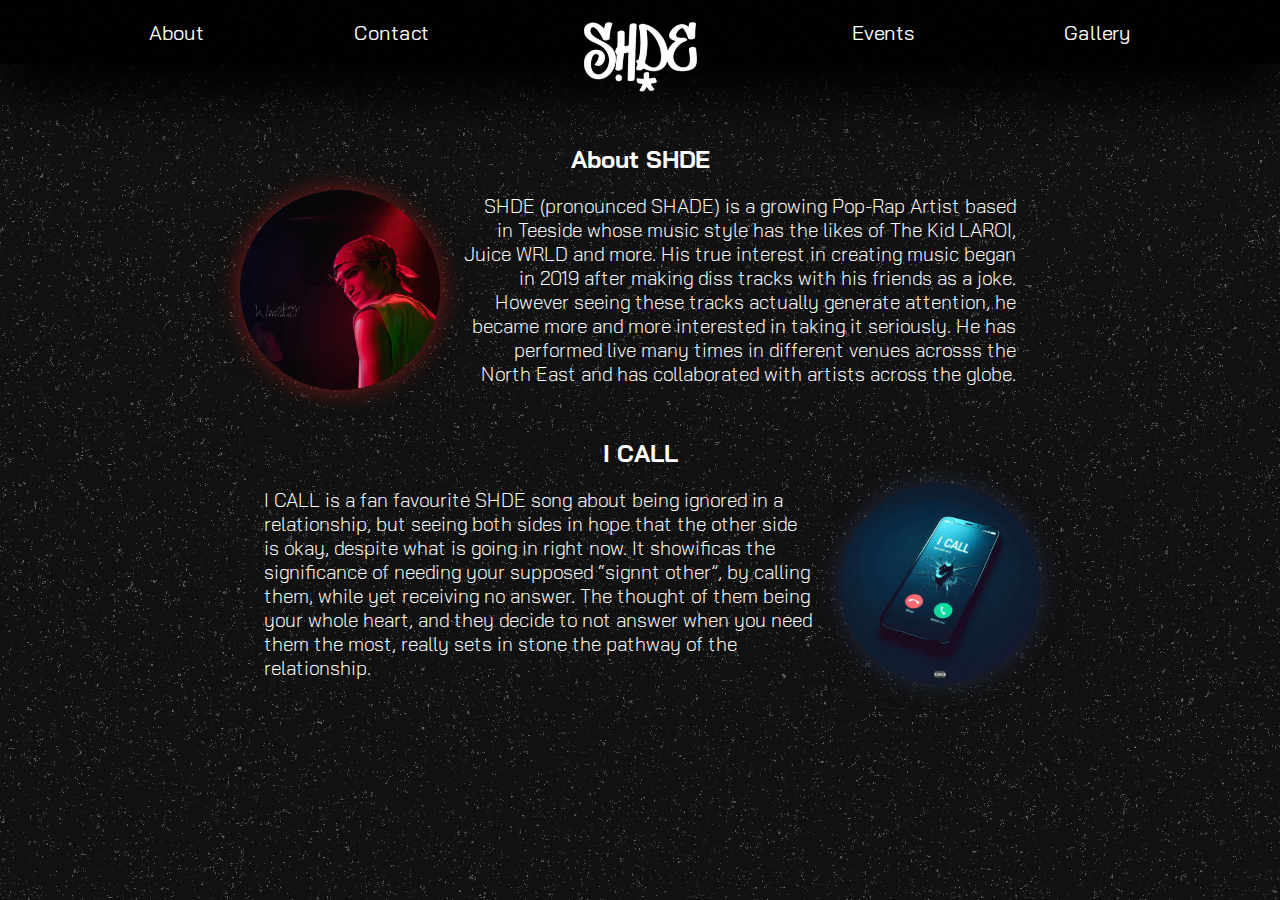
<file: about.html>
<!DOCTYPE html>
<html lang="en">
<head>
    <meta charset="UTF-8">
    <meta name="viewport" content="width=device-width, initial-scale=1.0">
    <title>About | SHDE Official Site</title>
    <link rel="stylesheet" href="/style.css">
    <link rel="stylesheet" href="css/about.css">
    <!-- SEO -->
    <link rel="icon" type="image/png" href="/images/favicon-32x32.png">
    <link rel="icon" type="image/x-icon" href="/favicon.ico">
    <meta name="description" content="SHDE Official Site. Find out all about SHDE, I CALL and more. Follow SHDE on social media @shdemusic">
    <meta name="keywords" content="shde,music,pop,musician,england,north,shdemusic,shade,spotify,instagram, about, me, i call">
    <meta name="robots" content="index, follow">
    <meta http-equiv="Content-Type" content="text/html; charset=utf-8">
    <meta name="language" content="English">
    <meta name="revisit-after" content="7 days">
    <meta name="author" content="SHDE">
    <link rel="apple-touch-icon" type="image/png" href="/images/apple-touch-icon.png">
    <meta property="og:title" content="About | SHDE Official Site">
    <meta name="og:description" content="SHDE Official Site. Find out all about SHDE, I CALL and more. Follow SHDE on social media @shdemusic">
    <meta property="og:site_name" content="SHDE">
    <meta property="og:image" content="/images/apple-touch-icon.png">
    <meta property="og:url" content="https://shdemusic.com/about">
    <meta property="og:type" content="music.musician">

    <meta name="twitter:card" content="summary_large_image">
    <meta name="twitter:description" content="SHDE Official Site. Find out all about SHDE, I CALL and more. Follow SHDE on social media @shdemusic">
    <meta name="twitter:title" content="About | SHDE Official Site">
    <meta name="twitter:image" content="/images/apple-touch-icon.png">
</head>
<body>
    <header>
        <a class="logo" href="/"><img src="/images/logo.png"></a>
        <nav>
            <ul class="nav">
                <li><a href="/about">About</a></li>
                <li><a href="/contact">Contact</a></li>
                <li class="headerGap"></li>
                <li><a href="/events">Events</a></li>
                <li><a href="/gallery">Gallery</a></li>
            </ul>
            <div class="hamburger">
            <span></span>
            <span></span>
            <span></span>
        </div>
        </nav>
    </header>

    <main class="first">
        <h2>About SHDE</h2>
        <section>
            <div class="img-cont shde">
                <img src="/images/gallery/shde2.JPG" alt="Photo of SHDE">
            </div>
            <p class="text">SHDE (pronounced SHADE) is a growing Pop-Rap Artist based in Teeside whose music style has the likes of The Kid LAROI, Juice WRLD and more. His true interest in creating music began in 2019 after making diss tracks with his friends as a joke. However seeing these tracks actually generate attention, he became more and more interested in taking it seriously. He has performed live many times in different venues acrosss the North East and has collaborated with artists across the globe. </p>
        </section>
        <h2>I CALL</h2>
        <section class="right">
            <div class="img-cont icall">
                <img src="/albumCovers/icall.webp" alt="I CALL cover">
            </div>
            <p class="text">I CALL is a fan favourite SHDE song about being ignored in a relationship, but seeing both sides in hope that the other side is okay, despite what is going in right now. It showificas the significance of needing your supposed “signnt other”, by calling them, while yet receiving no answer. The thought of them being your whole heart, and they decide to not answer when you need them the most, really sets in stone the pathway of the relationship.</p>
        </section>
    </main>
    
   

   
    <script src="/js/script.js"></script>
</body>
</html>
</file>
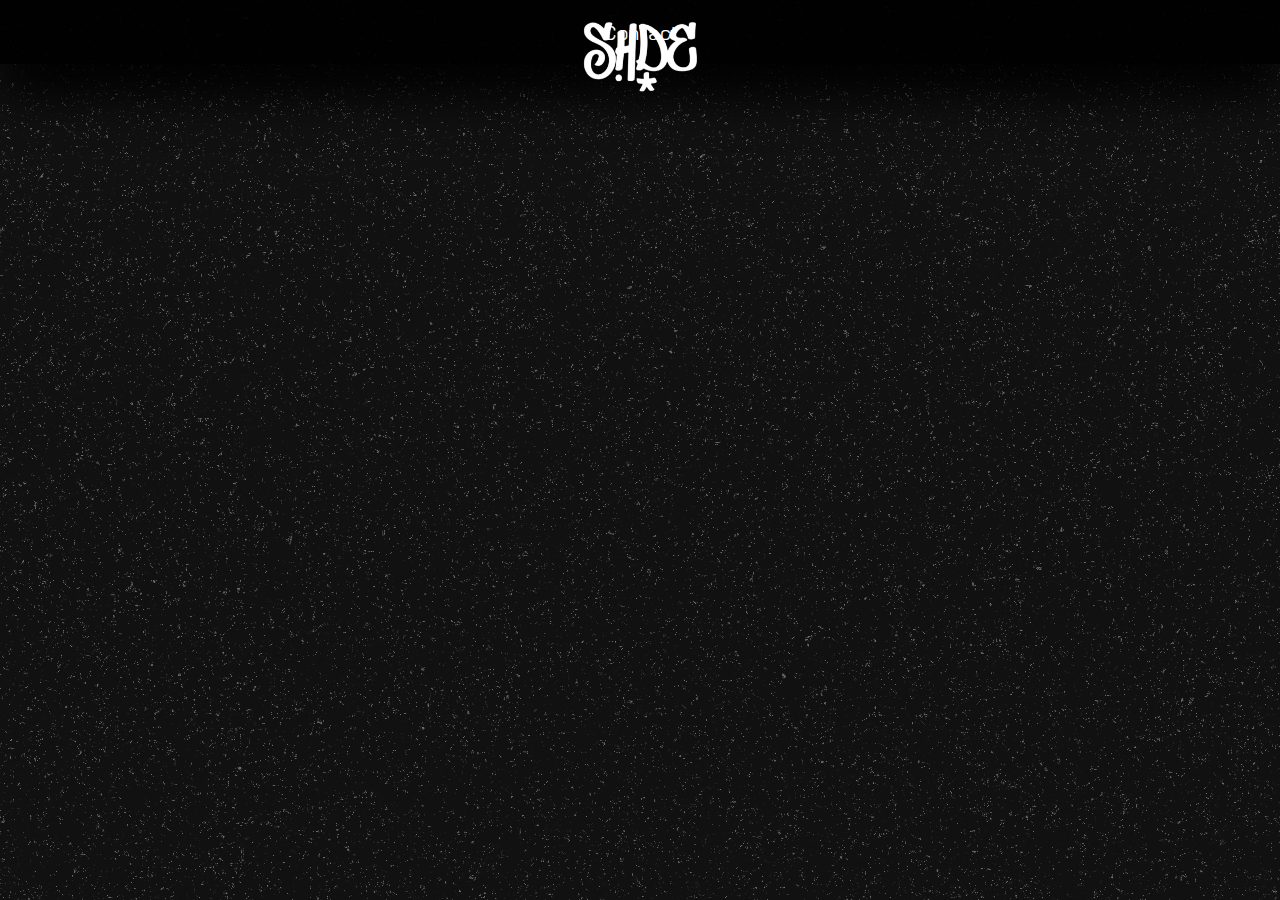
<file: contact.html>
<!DOCTYPE html>
<html lang="en">
<head>
    <meta charset="UTF-8">
    <meta name="viewport" content="width=device-width, initial-scale=1.0">
    <title>Contact | SHDE Official Site</title>
    <link rel="stylesheet" href="/style.css">
    <style>.first{max-width: 600px; margin: 9rem auto;}</style>
    <!-- SEO -->
    <link rel="icon" type="image/png" href="/images/favicon-32x32.png">
    <link rel="icon" type="image/x-icon" href="/favicon.ico">
</head>
<body>
    <header>
        <a class="logo" href="/"><img src="/images/logo.png"></a>
        <ul class="nav">
            <li><a href="/contact.html">Contact</a></li>
            <li class="headerG
</file>
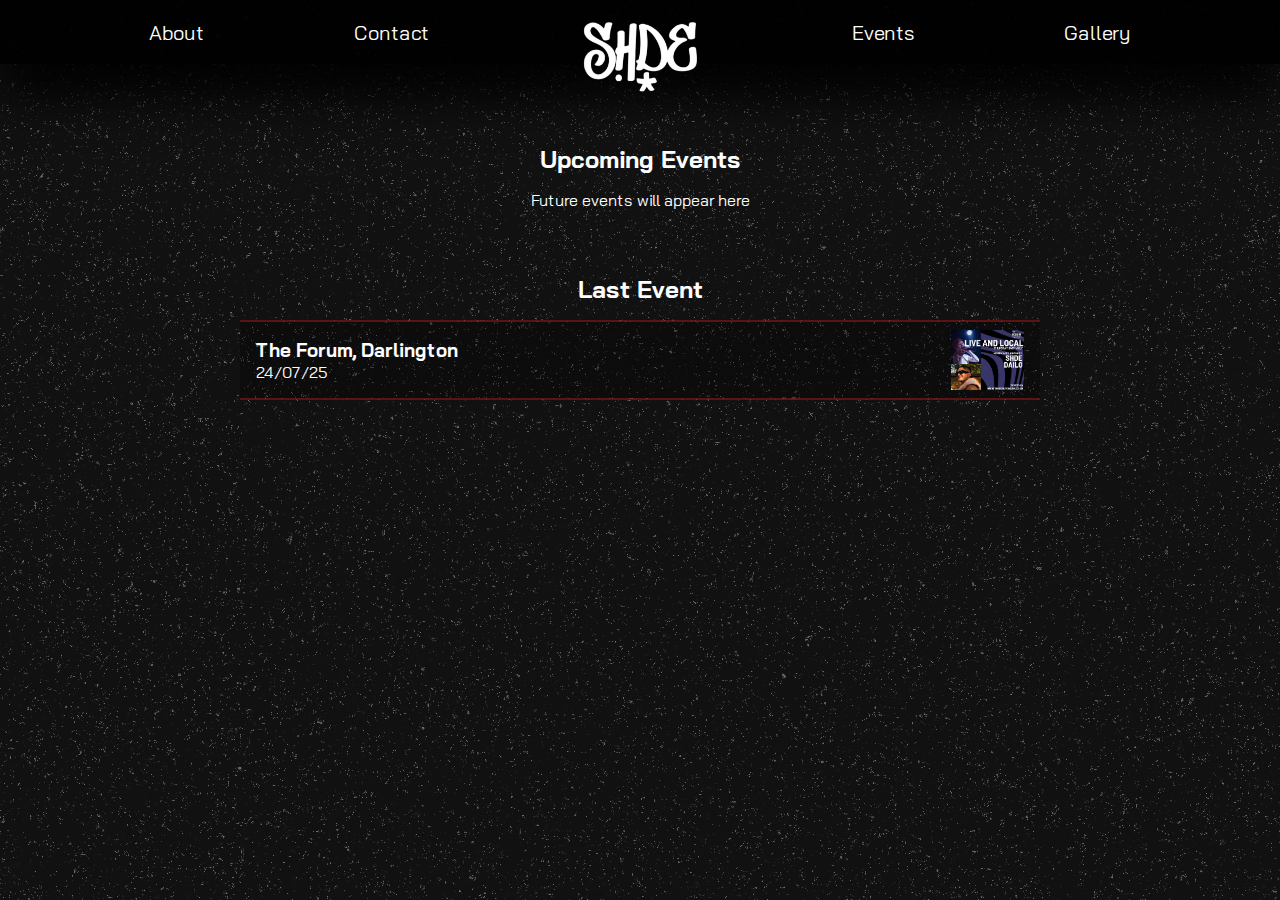
<file: events.html>
<!DOCTYPE html>
<html lang="en">
<head>
    <meta charset="UTF-8">
    <meta name="viewport" content="width=device-width, initial-scale=1.0">
    <title>Events | SHDE Official Site</title>
    <link rel="stylesheet" href="/style.css">
    <link rel="stylesheet" href="/css/rows.css">
    <link rel="stylesheet" href="/css/events.css">
    <!-- SEO -->
    <link rel="icon" type="image/png" href="/images/favicon-32x32.png">
    <link rel="icon" type="image/x-icon" href="/favicon.ico">
</head>
<body>
    <header>
        <a class="logo" href="/"><img src="/images/logo.png"></a>
        <nav>
            <ul class="nav">
                <li><a href="/about.html">About</a></li>
                <li><a href="/contact.html">Contact</a></li>
                <li class="headerGap"></li>
                <li><a href="/events.html">Events</a></li>
                <li><a href="/gallery.html">Gallery</a></li>
            </ul>
            <div class="hamburger">
            <span></span>
            <span></span>
            <span></span>
        </div>
        </nav>
    </header>

    <section class="first">
        <h2>Upcoming Events</h2>
        <div class="upcoming-events">

        </div>
        <p id="warning">Future events will appear here</p>
    </section>

    
    <section>
        <h2>Last Event</h2>
        <div class="last-event card"></div>
    </section>

    
    <script src="/js/script.js"></script>
    <script src="/js/events.js"></script>
</body>
</html>
</file>
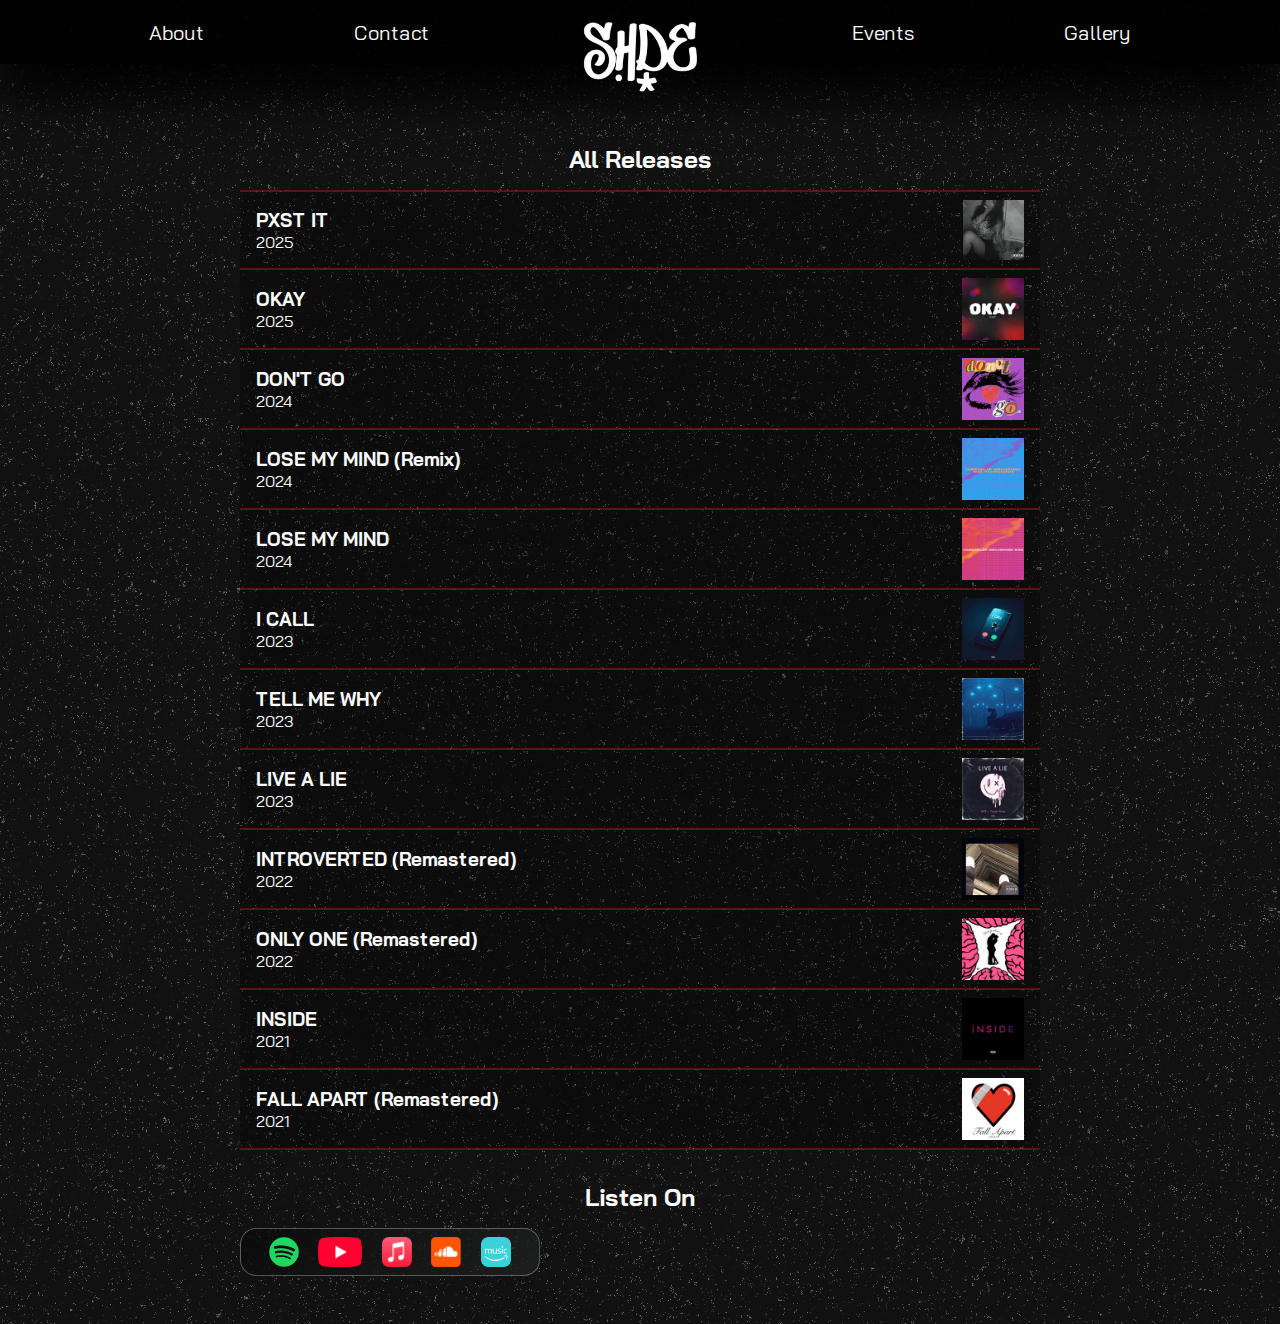
<file: releases.html>
<!DOCTYPE html>
<html lang="en">
<head>
    <meta charset="UTF-8">
    <meta name="viewport" content="width=device-width, initial-scale=1.0">
    <title>Releases | SHDE Official Site</title>
    <link rel="stylesheet" href="/style.css">
    <link rel="stylesheet" href="/css/index.css">
    <!-- SEO -->
    <link rel="icon" type="image/png" href="/images/favicon-32x32.png">
    <link rel="icon" type="image/x-icon" href="/favicon.ico">
    <style>.first{margin-top: 6rem;}</style>
</head>
<body>
    <header>
        <a class="logo" href="/"><img src="/images/logo.png"></a>
        <nav>
            <ul class="nav">
                <li><a href="/about.html">About</a></li>
                <li><a href="/contact.html">Contact</a></li>
                <li class="headerGap"></li>
                <li><a href="/events.html">Events</a></li>
                <li><a href="/gallery.html">Gallery</a></li>
            </ul>
            <div class="hamburger">
            <span></span>
            <span></span>
            <span></span>
        </div>
        </nav>
    </header>

    <section class="releases first">
        <h2>All Releases</h2>
        <div class="release-container"></div>
    </section>

   
    <section class="listenon">
        <h2>Listen On</h2>
         <div class="socials listen">
            <a target="_blank" href="https://open.spotify.com/artist/4hvHMl18JQMUEX4R1eYS9v">
                <img src="/images/spotify-green.png" alt="Spotify">
            </a>    
            <a target="_blank" href="https://www.youtube.com/channel/UC32frJC_AUr5UkMD-MpPHyA">
                <img src="/images/yt.png" alt="YouTube">
            </a>
            <a target="_blank" href="https://music.apple.com/gb/artist/shde/1554885395">
                <img src="/images/am.png" alt="Apple Music">
            </a>
            <a target="_blank" href="https://soundcloud.com/shdemusic">
                <img src="/images/sc.png" alt="SoundCloud">
            </a>
            <a target="_blank" href="https://music.amazon.co.uk/artists/B08X6CLLVS/shde">
                <img src="/images/amazonmusic.png" alt="Amazon Music">
            </a>
      </div>
    </section>

    <footer>

    </footer>

    <script src="/js/releases.js"></script>
    <script src="/js/script.js"></script>
</body>
</html>
</file>
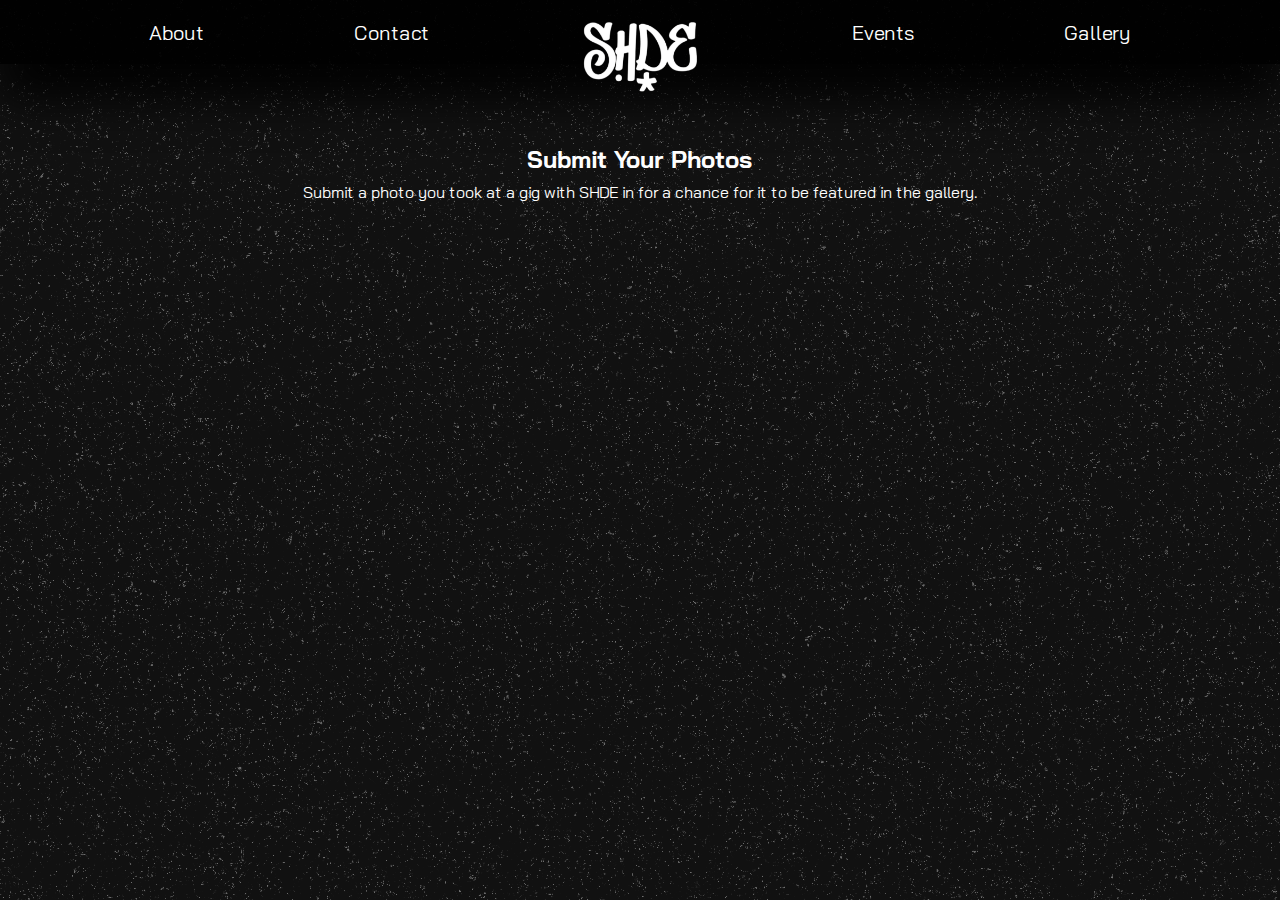
<file: submit.html>
<!DOCTYPE html>
<html lang="en">
<head>
    <meta charset="UTF-8">
    <meta name="viewport" content="width=device-width, initial-scale=1.0">
    <title>Submit | SHDE Official Site</title>
    <link rel="stylesheet" href="/style.css">
    <style>p{text-align: center; margin-top: 0.5rem;}</style>
    <!-- SEO -->
    <link rel="icon" type="image/png" href="/images/favicon-32x32.png">
    <link rel="icon" type="image/x-icon" href="/favicon.ico">
    <meta name="robots" content="noindex, follow">
    <!-- Google tag (gtag.js) -->
<script async src="https://www.googletagmanager.com/gtag/js?id=G-YEYGGR8WN5"></script>
<script>
  window.dataLayer = window.dataLayer || [];
  function gtag(){dataLayer.push(arguments);}
  gtag('js', new Date());

  gtag('config', 'G-YEYGGR8WN5');
</script>
</head>
<body>
    <header>
        <a class="logo" href="/"><img src="/images/logo.png"></a>
        <nav>
            <ul class="nav">
                <li><a href="/about">About</a></li>
                <li><a href="/contact">Contact</a></li>
                <li class="headerGap"></li>
                <li><a href="/events">Events</a></li>
                <li><a href="/gallery">Gallery</a></li>
            </ul>
            <div class="hamburger">
            <span></span>
            <span></span>
            <span></span>
        </div>
        </nav>
    </header>

    <section class="first">
        <h2>Submit Your Photos</h2>
        <p>Submit a photo you took at a gig with SHDE in for a chance for it to be featured in the gallery.</p>
        <iframe data-tally-src="https://tally.so/embed/m6EA2N?alignLeft=1&hideTitle=1&transparentBackground=1&dynamicHeight=1" loading="lazy" width="100%" height="347" frameborder="0" marginheight="0" marginwidth="0" title="SHDE Fan Photos"></iframe>
        <script>var d=document,w="https://tally.so/widgets/embed.js",v=function(){"undefined"!=typeof Tally?Tally.loadEmbeds():d.querySelectorAll("iframe[data-tally-src]:not([src])").forEach((function(e){e.src=e.dataset.tallySrc}))};if("undefined"!=typeof Tally)v();else if(d.querySelector('script[src="'+w+'"]')==null){var s=d.createElement("script");s.src=w,s.onload=v,s.onerror=v,d.body.appendChild(s);}</script>
    </section>

  
    <script src="/js/script.js"></script>
</body>
</html>
</file>
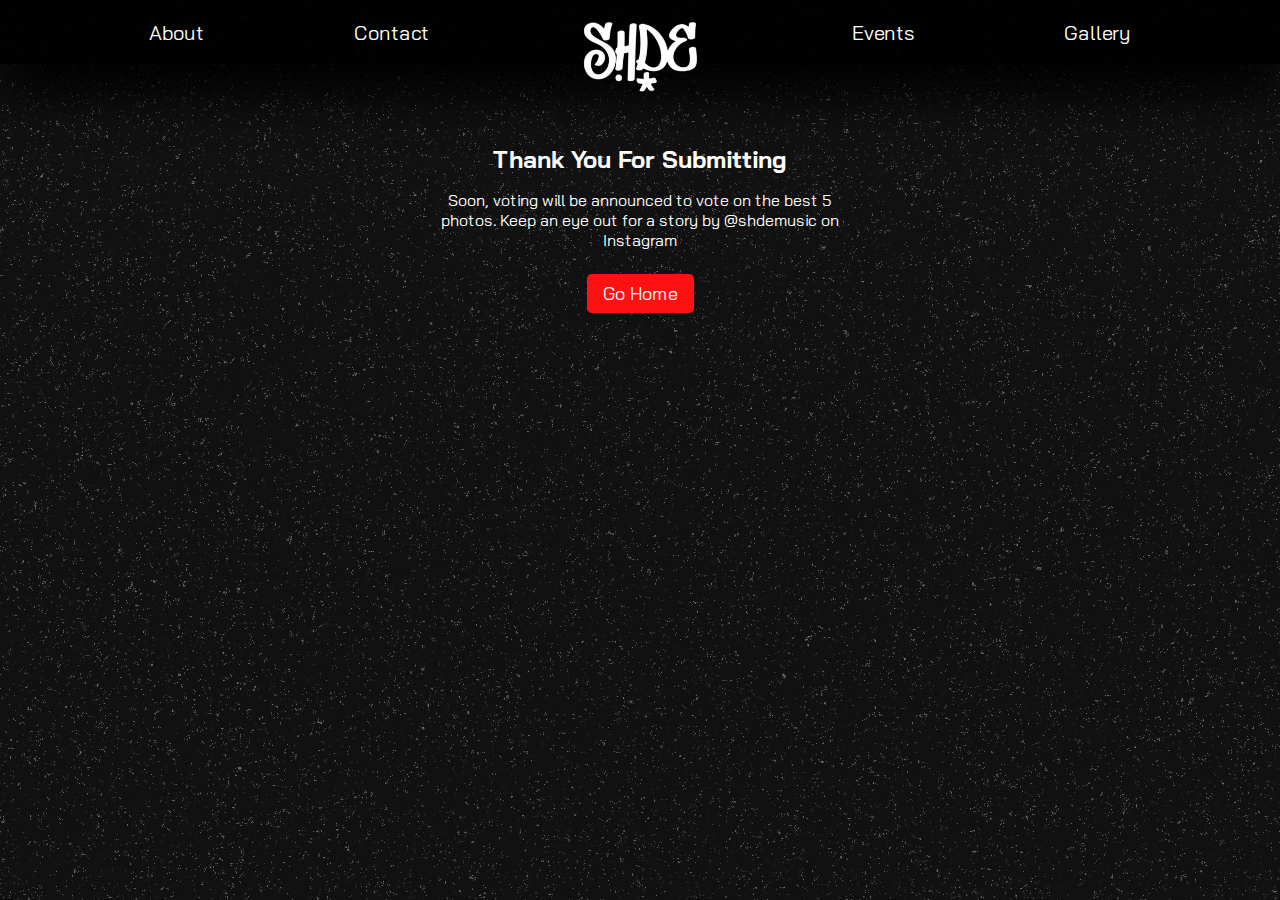
<file: thank-you.html>
<!DOCTYPE html>
<html lang="en">
<head>
    <meta charset="UTF-8">
    <meta name="viewport" content="width=device-width, initial-scale=1.0">
    <title>Thank You | SHDE Official Site</title>
    <link rel="stylesheet" href="/style.css">
    <!-- SEO -->
    <link rel="icon" type="image/png" href="/images/favicon-32x32.png">
    <link rel="icon" type="image/x-icon" href="/favicon.ico">
    <meta name="robots" content="noindex, follow">
    <style>
        .first{
            text-align: center;
            max-width: 400px;
        }
        h2{
            margin-bottom: 1rem;
        }.primary-btn{position: relative;
            top: 2rem;
        }
        a{
            text-decoration: none;
        }a:hover{color: #f22;}
    </style>
    <!-- Google tag (gtag.js) -->
<script async src="https://www.googletagmanager.com/gtag/js?id=G-YEYGGR8WN5"></script>
<script>
  window.dataLayer = window.dataLayer || [];
  function gtag(){dataLayer.push(arguments);}
  gtag('js', new Date());

  gtag('config', 'G-YEYGGR8WN5');
</script>
</head>
<body>
    <header>
        <a class="logo" href="/"><img src="/images/logo.png"></a>
        <nav>
            <ul class="nav">
                <li><a href="/about">About</a></li>
                <li><a href="/contact">Contact</a></li>
                <li class="headerGap"></li>
                <li><a href="/events">Events</a></li>
                <li><a href="/gallery">Gallery</a></li>
            </ul>
            <div class="hamburger">
            <span></span>
            <span></span>
            <span></span>
        </div>
        </nav>
    </header>

    <section class="first">
        <h2>Thank You For Submitting</h2>
        <p>Soon, voting will be announced to vote on the best 5 photos. Keep an eye out for a story by <a href="https://instagram.com/shdemusic">@shdemusic on Instagram</a></p>
        <a href="/" class="primary-btn">Go Home</a>
    </section>

  
    <script src="/js/script.js"></script>
</body>
</html>
</file>
<file: style.css>
@import url('https://fonts.googleapis.com/css2?family=Bai+Jamjuree:ital,wght@0,200;0,300;0,400;0,500;0,600;0,700;1,200;1,300;1,400;1,500;1,600;1,700&display=swap');
*{
    margin: 0;
    padding: 0;
    box-sizing: border-box;
    font-family: "Bai Jamjuree", sans-serif;
    color: #fefefe;
}

body{
    background: #111;
    background-image: url('/nnnoise.svg');
    background-repeat: repeat-y;
    background-size: 100%;
}

header{
    width: 100%;
    height: 4rem;
    margin-bottom: 3rem;
    display: flex;
    align-items: center;
    position: absolute;
    background: #000e;
    z-index: 10;
    top: 0;
    box-shadow: 0 2rem 3rem #000;
}

.logo img{
    filter: invert(1);
    height: 5rem;
}

.headerGap{
    width: 7.82rem;
}

.logo{
    position: absolute;
    left: 50%;
    transform: translateX(-50%);
    margin-top: 3rem;
}

.nav{
    width: 100%;
    display: flex;
    align-items: center;
    justify-content: space-evenly;
    list-style-type: none;
}
.nav a{
    text-decoration: none;
    color: #fefefe;
    font-size: 1.25rem;
}

section{
    margin: 2rem auto 0;
    max-width: 800px;
}

footer{
    margin-bottom: 2rem;
}

h2{
    text-align: center;
}

.primary-btn{
    background: #f11;
    text-decoration: none;
    padding: 0.5rem 1rem;
    font-size: large;
    border-radius: 0.3rem;
    margin: 1rem auto;
    transition: 200ms;
}

.primary-btn:hover{
    color: #ddd;
    background: #f11b;
    box-shadow: 0 0 1rem #f22;
}

.socials img{
    height: 100%;
    flex: 1;
    border-radius: 0.2rem;
}
.socials a{
    height: 100%;
}
.socials a svg{
    fill: #fefefe !important;
    height: 100%;
    aspect-ratio: 1/1;
    width: auto;
}
.socials{
    height: 3rem;
    display: flex;
    align-items: center;
    justify-content: space-evenly;
    width: 100%;
    max-width: 300px;
    margin-bottom: 3rem;
    border-radius: 1rem;
    background: linear-gradient(135deg, #0a0a0ac4, #222323c4);
    padding: 0.5rem;
    border: 1px solid #d0d1d05b;
}

.first{
    margin-top: 9rem;
}

.hamburger {
  display: none;
  flex-direction: column;
  gap: 5px;
  margin-left: auto;
  width: fit-content;
  cursor: pointer;
  position: relative;
  z-index: 10;
  margin-right: 1rem;
}

.hamburger span {
  width: 30px;
  height: 3px;
  background: rgb(124, 8, 8);
  border-radius: 2px;
  transition: transform 0.3s ease, opacity 0.3s ease;
}

nav{
    width: 100%;
}

/* hamburger mobile */
@media (max-width: 768px) {
    .hamburger{
    display: flex;
    padding: 1.4rem;
    }

    .mobile-logo{
    display: block;
    }

    .nav{
    display: flex;
    visibility: hidden;
    position: absolute;
    top: 0;
    left: 0;
    width: 100%;
    flex-direction: column;
    align-items: center;
    padding: 1rem 0;
    height: 100lvh;
    background: linear-gradient(135deg, #111, #333);
    transform: translateY(-100%);
    overflow: hidden;
    pointer-events: none;
    }

  

    nav.nav-open{
        height: 100lvh;
        position: fixed;
        top: 0;
    }

    nav.nav-open ul {
    visibility: visible;
    max-height: 100vh; 
    transform: translateY(0);
    opacity: 1;
    pointer-events: auto;
    justify-content: space-evenly;
    }

    .headerGap{
        display: none;
    }

    nav.nav-open .hamburger span:nth-child(1) {
    transform: translateY(8px) rotate(45deg);
    }
    nav.nav-open .hamburger span:nth-child(2) {
    opacity: 0;
    }
    nav.nav-open .hamburger span:nth-child(3) {
    transform: translateY(-8px) rotate(-45deg);
    }
}
</file>
<file: css/about.css>
section{
    display: flex;
    align-items: center;
    justify-content: space-between;
    height: 200px;
    text-align: right;
    margin-bottom: 3rem;
    margin-top: 1rem;
}

.img-cont{
    max-width: 200px;
    width: 40%;
    border-radius: 50%;
    overflow: hidden;
    aspect-ratio: 1/1;
}

.shde{
    box-shadow:0 0 1.5rem #7B1918;
}

.icall{
    box-shadow: 0 0 1.5rem #202b43;
}

section img{
    width: 100%;
    height: 100%;
    object-fit: cover;
}

.text{
    flex: 1;
    padding: 0 1.5rem;
    font-weight: 300;
    font-size: larger;
}

.right{
    text-align: left;
    flex-direction: row-reverse;
}

@media screen and (max-width:768px){
    .text{
        font-size:small;
    }
}

@media screen and (max-width:496px){
    section{
        height: fit-content;
        padding: 0 0.5rem;
    }
    .text{
        padding-right: 0;
        font-size: 0.7rem;
    }
    .img-cont{
        width: 25%;
    }
    .right .text{
        padding-left: 0;
    }
}

@media screen and (max-width:351px){
    section{
        flex-direction: column !important;
        height: fit-content;
        text-align: center !important;
    }
    .text{
        padding: 0 1rem;
    }
    .img-cont{
        width: 100%;
        max-width: 200px;
        aspect-ratio: 1;
        margin-bottom: 1rem;
    }
}
</file>
<file: css/rows.css>
.row{
    width: 100%;
    display: flex;
    background: #0004;
    justify-content: space-between;
    align-items: center;
    height: 5rem;
    padding: 0 1rem;
    border-bottom: 2px solid #f225;
    text-decoration: none;
    transition: 200ms ease-in-out;
    position: relative;
}

.row:first-of-type{
    border-top: 2px solid #f225;
}

.row img{
    height: 80%;
}

.row:hover{
    background: #0008;
}

.row:hover img:not(.spotifyOverlay){
    filter: blur(3px) brightness(0.6);
}

.row:hover .spotifyOverlay{
    height: 3rem !important;
}

.spotifyOverlay{
    position: absolute;
    right: 1.45rem;
    height: 0 !important;
    transition: 200ms;
}

.row-container{
    width: 100%;
}

.row-section{
    display: flex;
    flex-direction: column;
    align-items: center;
    width: 100%;
    margin-bottom: 2rem;
}
</file>
<file: css/events.css>
#warning{
    text-align: center;
}

section{
    margin-bottom: 4rem;
}

h2{
    margin-bottom: 1rem;
}
</file>
<file: css/index.css>
.musicVideo{
    margin: 2rem auto;
    width: 95%;
    max-width: 800px;
    aspect-ratio: 16/9;
    border-radius: 1rem;
    overflow: hidden;
    box-shadow: 0 0 1rem #f225;
    position: relative;
    background: #f225;
}

.musicVideo iframe{
    width: 100%;
    height: 100%;
}

.musicVideo img{
    width: 100%;
    height: 100%;
}

#ytplaybtn{
    position: absolute;
    height: 4rem;
    width: 6rem;
    cursor: pointer;
    left: 50%;
    top: 50%;
    transform: translate(-50%,-50%);
}

.hero{
    height: 100svh;
    overflow: hidden;
    background-image: url('/images/hero.webp');
    background-position: center center;
    background-repeat: no-repeat;
    background-size: cover;
    box-shadow: 0 5rem 3rem #000;
}

.hero::after{
    content: '';
    position: absolute;
    top: 0;
    left: 0;
    height: 100svh;
    width: 100%;
    background: linear-gradient(transparent, #000);
}

.releases h2{
    margin: 3rem 0 1rem;
}

section h2{
    margin: 2rem 0 1rem;
}

.row{
    width: 100%;
    display: flex;
    background: #0004;
    justify-content: space-between;
    align-items: center;
    height: 5rem;
    padding: 0 1rem;
    border-bottom: 2px solid #f225;
    text-decoration: none;
    transition: 200ms ease-in-out;
    position: relative;
}

.row:first-of-type{
    border-top: 2px solid #f225;
}

.row img{
    height: 80%;
}

.row:hover{
    background: #0008;
}

.row:hover img:not(.spotifyOverlay){
    filter: blur(3px) brightness(0.6);
}

.row:hover .spotifyOverlay{
    height: 3rem !important;
}

.spotifyOverlay{
    position: absolute;
    right: 1.45rem;
    height: 0 !important;
    transition: 200ms;
}

.release-container{
    width: 100%;
}

.releases{
    display: flex;
    flex-direction: column;
    align-items: center;
    width: 100%;
    margin-bottom: 2rem;
}

.nextEvent{
    text-align: center;
}

.nextEvent .row{
    margin-bottom: 1.5rem;
}

.year{
    text-align: left;
}

.socials:not(.listen){
    margin: 0 auto;
    margin-top: -5rem;
    transform: translate(0);
}


.posterCard{
    height: 10rem;
}
.poster{
    height: 100%;
    aspect-ratio: 93/128;
}

.poster img{
    height: 100%;
    width: 100%;
}

#openPoster{
    display: none;
    position: fixed;
    top: 0;
    height: 100vh;
    height: 100dvh;
    background: #00000099;
    backdrop-filter: blur(5px);
    width: 100%;
    align-items: center;
    justify-content: center;
    z-index: 10;
}

#openPoster img{
    max-width: calc(100% - 1rem);
    max-height: 90vh;
    animation: openPoster 250ms linear;
}

@keyframes openPoster{
    0%{
        scale: 0;
    }
    100%{
        scale: 1;
    }
}

#closePoster{
    position: absolute;
    top: 0;
    right: 0;
    background: transparent;
    border: 0;
    outline: 0;
    width: 3rem;
    height: 3rem;
    padding: 0.5rem;
    cursor: pointer;
    transition: 200ms;
}

#closePoster svg{
    width: 100%;
    height: 100%;
}

#closePoster:hover{
    scale: 1.1;
    filter: drop-shadow(2px 2px 2px solid #ffffff);
}
</file>
